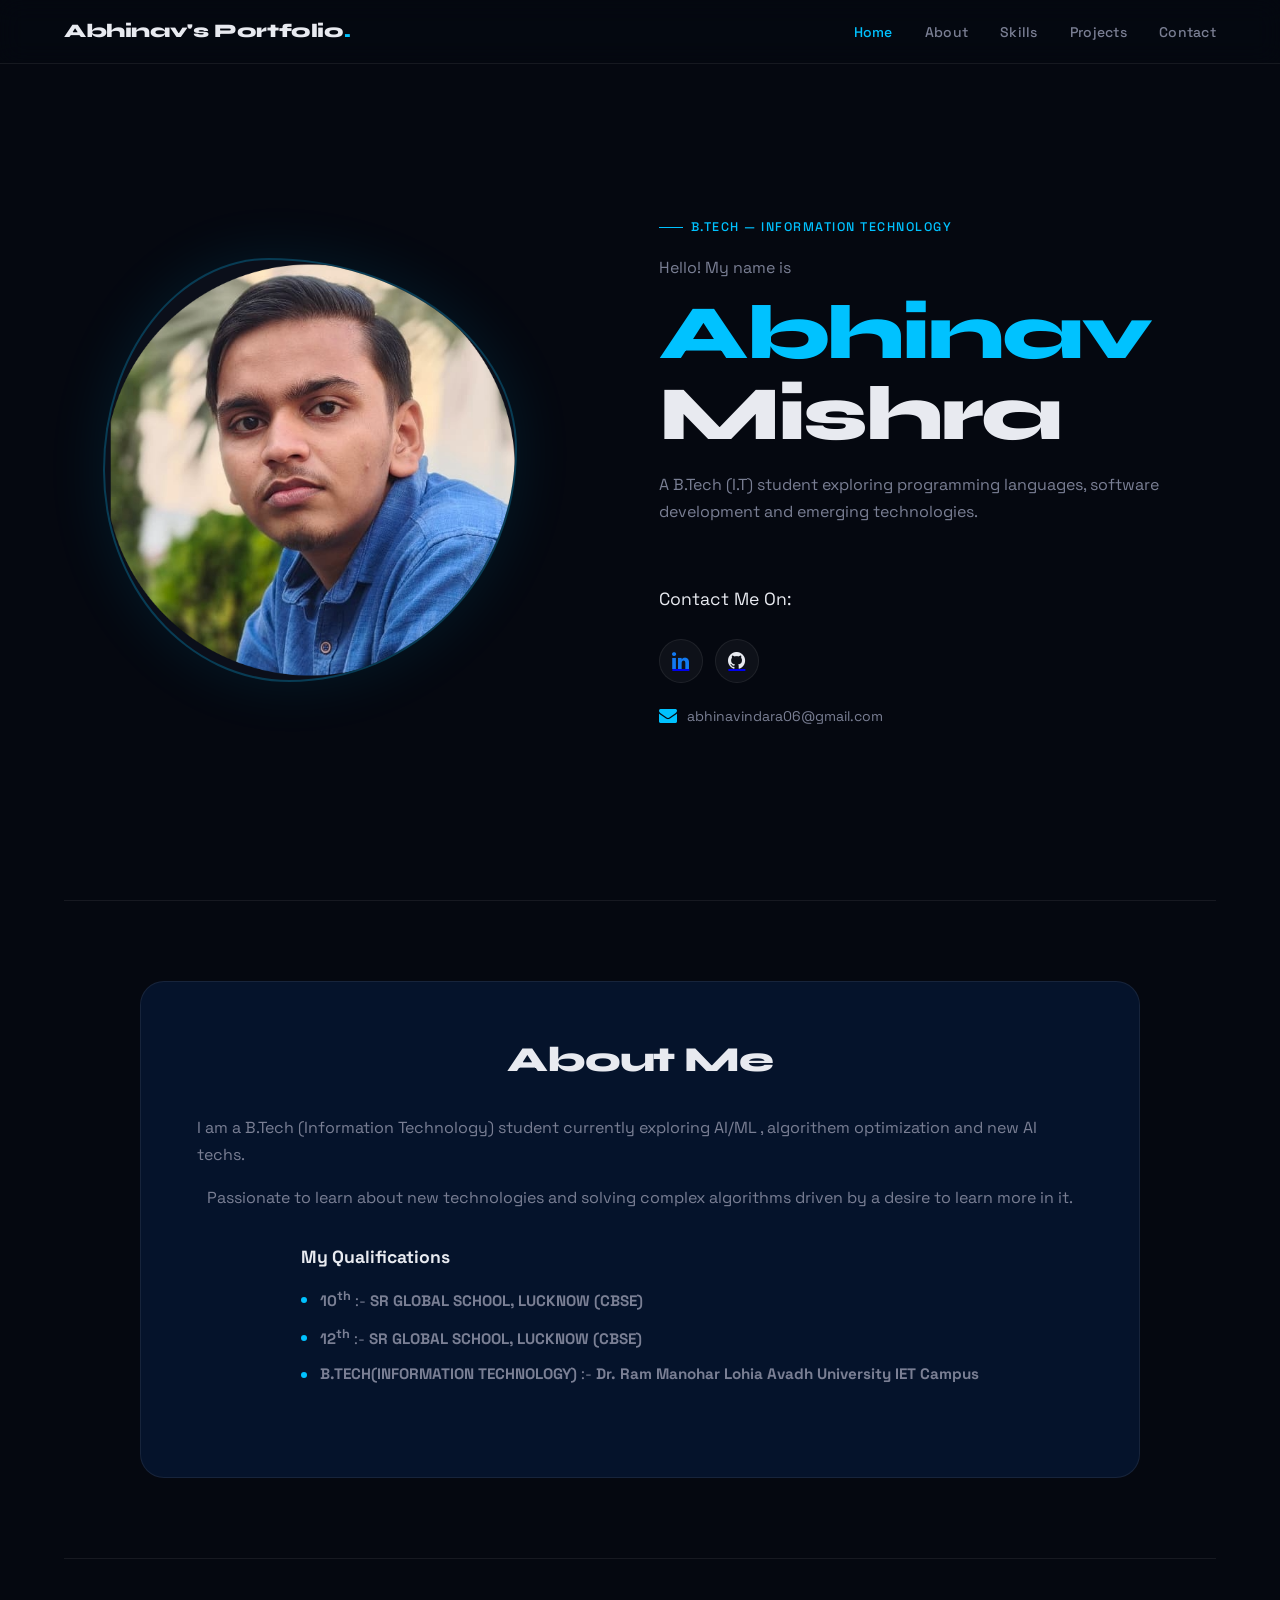
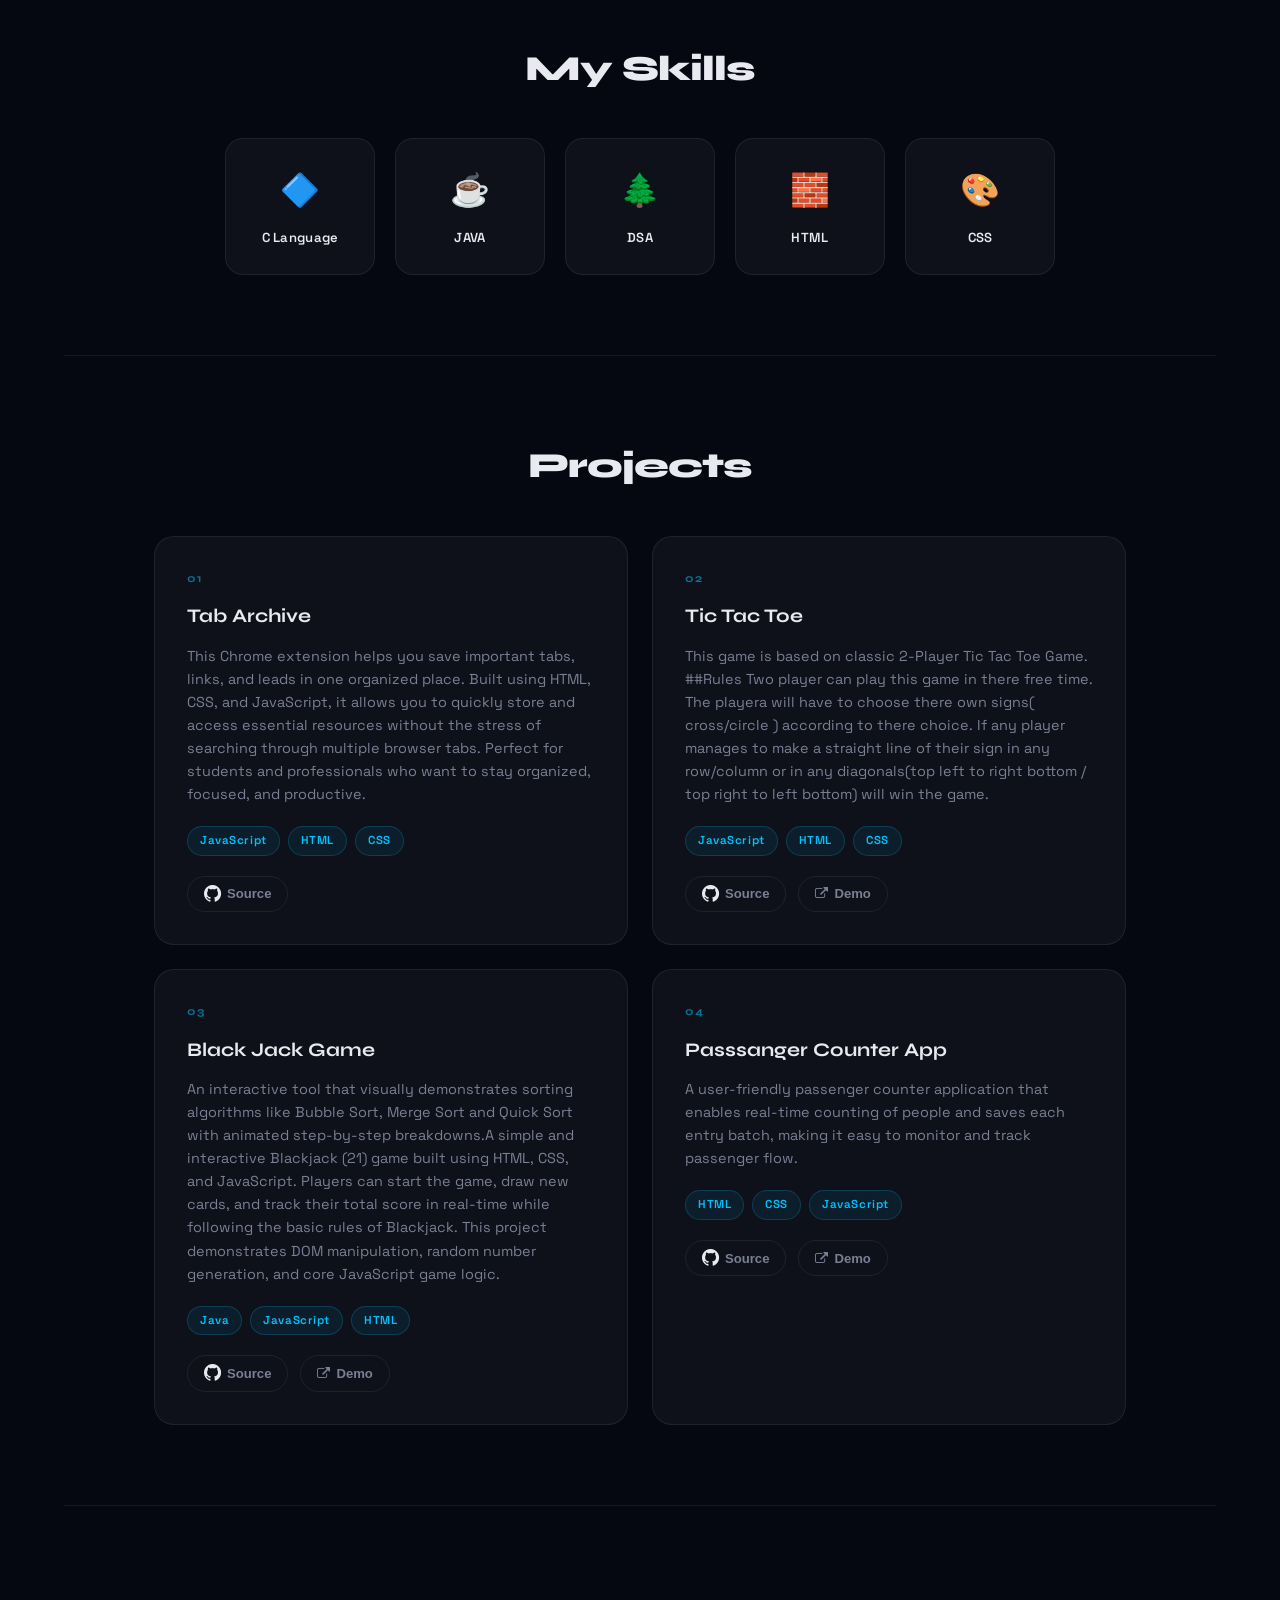
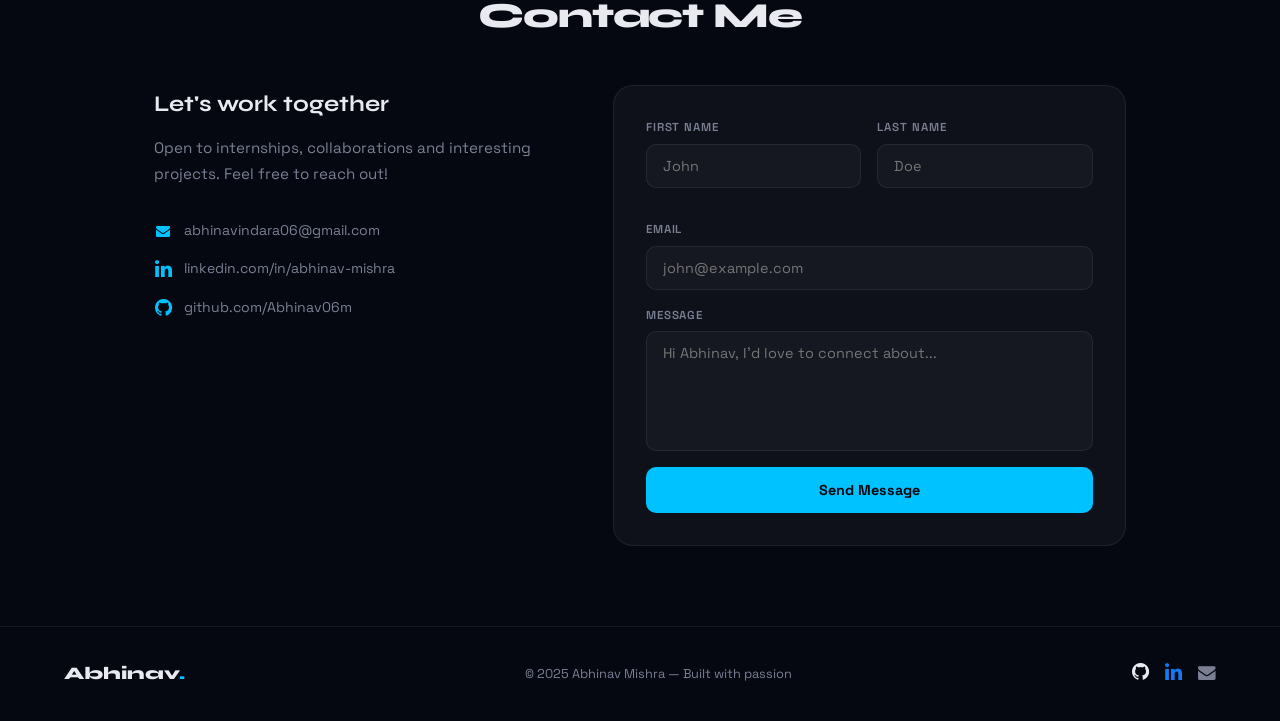
<file: Abhinav's-portfolio/index.html>
<!DOCTYPE html>
<html lang="en">

<head>
    <meta charset="UTF-8">
    <meta name="viewport" content="width=device-width, initial-scale=1.0">
    <title>Abhinav Mishra — Portfolio</title>
    <link rel="stylesheet" href="https://cdnjs.cloudflare.com/ajax/libs/font-awesome/4.7.0/css/font-awesome.min.css">
    <link
        href="https://fonts.googleapis.com/css2?family=Space+Grotesk:wght@300;400;500;600;700&family=Syne:wght@400;700;800&display=swap"
        rel="stylesheet">
    <link rel="stylesheet" href="style.css">
    <link rel="stylesheet" href="https://cloudflare.com">

</head>

<body>

    <!-- NAVIGATION -->
    <header>
        <nav class="nav">
            <div class="left">Abhinav's Portfolio</div>
            <div class="right">
                <ul id="navLinks">
                    <li><a href="#home" onclick="closeMenu()">Home</a></li>
                    <li><a href="#about" onclick="closeMenu()">About</a></li>
                    <li><a href="#skills" onclick="closeMenu()">Skills</a></li>
                    <li><a href="#projects" onclick="closeMenu()">Projects</a></li>
                    <li><a href="#contact" onclick="closeMenu()">Contact</a></li>
                </ul>
            </div>
            <button class="hamburger" id="hamburger" onclick="toggleMenu()" aria-label="Toggle menu">
                <span></span>
                <span></span>
                <span></span>
            </button>
        </nav>
    </header>

    <main>

        <!-- FIRST SECTION — HERO -->
        <section class="firstSection" id="home">
            <div class="leftsection">
                <img src="abhinav.png" alt="Abhinav Mishra Profile Photo">
            </div>

            <div class="rightsection">
                <div class="hero-tag">B.Tech — Information Technology</div>
                <h4>Hello! My name is</h4>
                <span class="name">
                    <h1>Abhinav <span class="sirname">Mishra</span></h1>
                </span>
                <span class="hero-desc">A B.Tech (I.T) student exploring programming languages, software development and
                    emerging technologies.</span>
                <br><br>
                <span>Contact Me On:</span>

                <div class="button">
                    <button class="linkedin">
                        <a href="https://www.linkedin.com/in/abhinav-mishra-a65939337/" target="_blank"
                            rel="noopener noreferrer"><i class="fa fa-linkedin fa-2x"></i>
                        </a>
                    </button>
                    <button class="github">
                        <a href="https://github.com/Abhinav06m" target="_blank" rel="noopener noreferrer"><i
                                class="fa fa-github fa-2x"></i>
                        </a>
                    </button>
                </div>

                <div class="gmail">
                    <span class="idico5"><i class="fa fa-envelope"></i></span>
                    <span class="id">abhinavindara06@gmail.com</span>
                </div>
            </div>
        </section>

        <hr>

        <!-- SECOND SECTION — ABOUT -->
        <section class="secondSection" id="about">
            <h1>About Me</h1>
            <div>
                <p>I am a B.Tech (Information Technology) student currently exploring AI/ML , algorithem optimization
                    and new AI techs. </p>
            </div>
            <div>
                <p>Passionate to learn about new technologies and solving complex algorithms driven by a desire to learn
                    more in it.</p>
            </div>
            <div>
                <ul>
                    <p><b>My Qualifications</b></p>
                    <li><b>10<sup>th</sup></b> :- <b>SR GLOBAL SCHOOL, LUCKNOW (CBSE)</b></li>
                    <li><b>12<sup>th</sup></b> :- <b>SR GLOBAL SCHOOL, LUCKNOW (CBSE)</b></li>
                    <li><b>B.TECH(INFORMATION TECHNOLOGY)</b> :- <b>Dr. Ram Manohar Lohia Avadh University IET
                            Campus</b></li>
                </ul>
            </div>
        </section>

        <hr>

        <!-- THIRD SECTION — SKILLS -->
        <section class="thirdSection" id="skills">
            <h1>My Skills</h1>
            <div class="skills">
                <div class="C skill">
                    <span class="skill-icon">🔷</span>
                    <h5>C Language</h5>
                </div>
                <div class="java skill">
                    <span class="skill-icon">☕</span>
                    <h5>JAVA</h5>
                </div>
                <div class="dsa skill">
                    <span class="skill-icon">🌲</span>
                    <h5>DSA</h5>
                </div>
                <!-- <div class="javascript skill">
                    <span class="skill-icon">⚡</span>
                    <h5>JavaScript</h5>
                </div> -->
                <div class="html skill">
                    <span class="skill-icon">🧱</span>
                    <h5>HTML</h5>
                </div>
                <div class="css skill">
                    <span class="skill-icon">🎨</span>
                    <h5>CSS</h5>
                </div>
            </div>
        </section>

        <hr>

        <!-- FOURTH SECTION — PROJECTS -->
        <section class="fourthSection" id="projects">
            <h1>Projects</h1>
            <div class="projects">

                <div class="project reveal">
                    <div class="project-num">01</div>
                    <h2>Tab Archive</h2>
                    <p>This Chrome extension helps you save important tabs, links, and leads in one organized place.
                        Built using HTML, CSS, and JavaScript, it allows you to quickly store and access essential
                        resources without the stress of searching through multiple browser tabs. Perfect for students
                        and professionals who want to stay organized, focused, and productive.</p>
                    <div class="project-tags">
                        <span class="tag">JavaScript</span>
                        <span class="tag">HTML</span>
                        <span class="tag">CSS</span>
                    </div>
                    <div class="project-links">
                        <button><a href="https://github.com/Abhinav06m/TabArchive" target="_blank"><i
                                    class="fa fa-github"></i>
                                Source</a></button>
                        <!-- <button><a href="#"><i class="fa fa-external-link"></i> Demo</a></button> -->
                    </div>
                </div>

                <div class="project reveal">
                    <div class="project-num">02</div>
                    <h2>Tic Tac Toe</h2>
                    <p>This game is based on classic 2-Player Tic Tac Toe Game. ##Rules Two player can play this game in
                        there free time. The playera will have to choose there own signs( cross/circle ) according to
                        there choice. If any player manages to make a straight line of their sign in any row/column or
                        in any diagonals(top left to right bottom / top right to left bottom) will win the game.</p>
                    <div class="project-tags">
                        <span class="tag">JavaScript</span>
                        <span class="tag">HTML</span>
                        <span class="tag">CSS</span>
                    </div>
                    <div class="project-links">
                        <button><a href="https://github.com/Abhinav06m/Tic-Tac-Toe-Game/tree/main" target="_blank"><i
                                    class="fa fa-github"></i> Source</a></button>
                        <button><a href="https://abhinav06m.github.io/Tic-Tac-Toe-Game/" target="_blank"><i
                                    class="fa fa-external-link"></i> Demo</a></button>
                    </div>
                </div>

                <div class="project reveal">
                    <div class="project-num">03</div>
                    <h2>Black Jack Game</h2>
                    <p>An interactive tool that visually demonstrates sorting algorithms like Bubble Sort, Merge Sort
                        and Quick Sort with animated step-by-step breakdowns.A simple and interactive Blackjack (21)
                        game built using HTML, CSS, and JavaScript. Players can start the game, draw new cards, and
                        track their total score in real-time while following the basic rules of Blackjack. This project
                        demonstrates DOM manipulation, random number generation, and core JavaScript game logic.</p>
                    <div class="project-tags">
                        <span class="tag">Java</span>
                        <span class="tag">JavaScript</span>
                        <span class="tag">HTML</span>
                    </div>
                    <div class="project-links">
                        <button><a href="https://github.com/Abhinav06m/Black-Jack-Game" target="_blank"><i
                                    class="fa fa-github"></i> Source</a></button>
                        <button><a href="https://abhinav06m.github.io/Black-Jack-Game/" target="_blank"><i
                                    class="fa fa-external-link"></i> Demo</a></button>
                    </div>
                </div>

                <div class="project reveal">
                    <div class="project-num">04</div>
                    <h2>Passsanger Counter App</h2>
                    <p>A user-friendly passenger counter application that enables real-time counting of people and saves
                        each entry batch, making it easy to monitor and track passenger flow.</p>
                    <div class="project-tags">
                        <span class="tag">HTML</span>
                        <span class="tag">CSS</span>
                        <span class="tag">JavaScript</span>
                    </div>
                    <div class="project-links">
                        <button><a href="https://github.com/Abhinav06m/Passanger-Counter-App" target="_blank"><i
                                    class="fa fa-github"></i> Source</a></button>
                        <button><a href="https://abhinav06m.github.io/Passanger-Counter-App/" target="_blank"><i
                                    class="fa fa-external-link"></i> Demo</a></button>
                    </div>
                </div>

            </div>
        </section>

        <hr>

        <!-- FIFTH SECTION — CONTACT -->
        <section class="fifthSection" id="contact">
            <h1>Contact Me</h1>
            <div class="contact-inner">
                <div class="contact-info reveal">
                    <h3>Let's work together</h3>
                    <p>Open to internships, collaborations and interesting projects. Feel free to reach out!</p>
                    <div class="contact-item"><i class="fa fa-envelope"></i> <a
                            href="mailto:abhinavindara06@gmail.com">abhinavindara06@gmail.com</a></div>
                    <div class="contact-item">
                        <i class="fa fa-linkedin"></i>
                        <a href="https://www.linkedin.com/in/abhinav-mishra-a65939337/" target="_blank"
                            rel="noopener noreferrer">linkedin.com/in/abhinav-mishra</a>
                    </div>
                    <div class="contact-item">
                        <i class="fa fa-github"></i>
                        <a href="https://github.com/Abhinav06m" target="_blank"
                            rel="noopener noreferrer">github.com/Abhinav06m</a>
                    </div>
                </div>

                <form class="contact-form reveal" id="contactForm">
                    <div class="form-row">
                        <div class="form-group">
                            <label>FIRST NAME</label>
                            <input type="text" placeholder="John" required>
                        </div>
                        <div class="form-group">
                            <label>LAST NAME</label>
                            <input type="text" placeholder="Doe">
                        </div>
                    </div>
                    <div class="form-group">
                        <label>EMAIL</label>
                        <input type="email" placeholder="john@example.com" required>
                    </div>
                    <div class="form-group">
                        <label>MESSAGE</label>
                        <textarea placeholder="Hi Abhinav, I'd love to connect about..." required></textarea>
                    </div>
                    <button type="submit" class="form-submit" id="submitBtn">Send Message</button>
                </form>
            </div>
        </section>

    </main>

    <!-- FOOTER -->
    <footer>
        <p class="footer-logo">Abhinav<span>.</span></p>
        <p>© 2025 Abhinav Mishra — Built with passion</p>
        <div class="footer-links">
            <a href="https://github.com/Abhinav06m" target="_blank" rel="noopener noreferrer"><i
                    class="fa fa-github"></i></a>
            <a href="https://www.linkedin.com/in/abhinav-mishra-a65939337/" target="_blank" rel="noopener noreferrer"><i
                    class="fa fa-linkedin"></i></a>
            <a href="mailto:abhinavindara06@gmail.com"><i class="fa fa-envelope"></i></a>
        </div>
    </footer>

    <script src="style.js"></script>
</body>

</html>
</file>
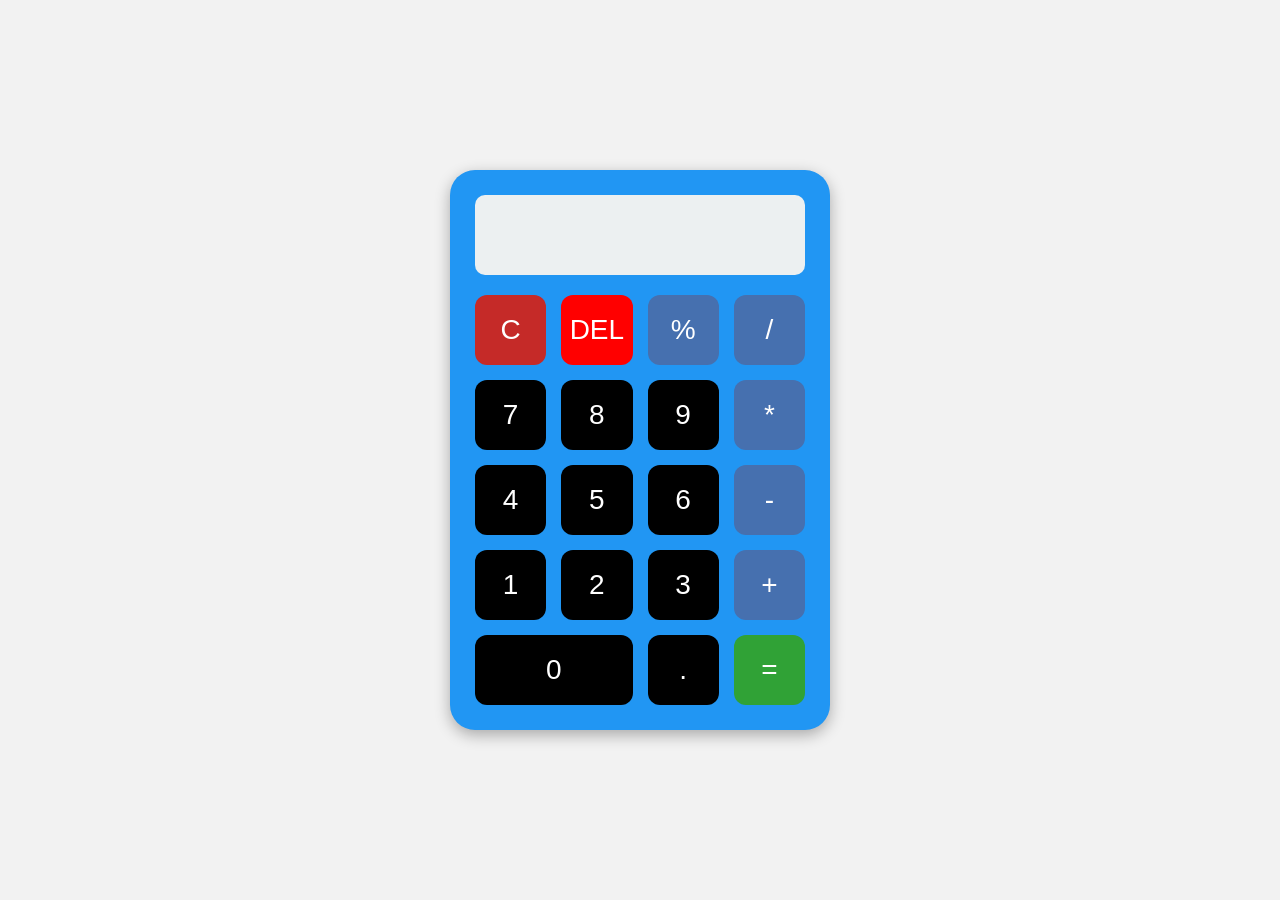
<file: codesoft/project3/index.html>
<!DOCTYPE html>
<html lang="en">

<head>
    <meta charset="UTF-8">
    <meta name="viewport" content="width=device-width, initial-scale=1.0">
    <title>Calculator</title>
    <link rel="stylesheet" href="style.css">
</head>

<body>

    <div class="calculator">

        <input type="text" id="display" readonly>

        <div class="buttons">

            <button class="btn clear">C</button>
            <button class="btn delete">DEL</button>
            <button class="btn operator">%</button>
            <button class="btn operator">/</button>

            <button class="btn">7</button>
            <button class="btn">8</button>
            <button class="btn">9</button>
            <button class="btn operator">*</button>

            <button class="btn">4</button>
            <button class="btn">5</button>
            <button class="btn">6</button>
            <button class="btn operator">-</button>

            <button class="btn">1</button>
            <button class="btn">2</button>
            <button class="btn">3</button>
            <button class="btn operator">+</button>

            <button class="btn zero">0</button>
            <button class="btn">.</button>
            <button class="btn equal">=</button>

        </div>

    </div>

    <script src="script.js"></script>

</body>

</html>
</file>
<file: Abhinav's-portfolio/style.css>
@import url('https://fonts.googleapis.com/css2?family=Space+Grotesk:wght@300;400;500;600;700&family=Syne:wght@400;700;800&display=swap');

/* ── RESET & ROOT ── */
*,
*::before,
*::after {
    margin: 0;
    padding: 0;
    box-sizing: border-box;
}

:root {
    --bg: #050810;
    --bg2: #0b0f1a;
    --bg3: #111827;
    --accent: #00c2ff;
    --accent2: #7b5ea7;
    --text: #e8eaf0;
    --muted: #7a7f94;
    --border: rgba(255, 255, 255, 0.07);
    --card: rgba(255, 255, 255, 0.04);
    --glow: rgba(0, 194, 255, 0.15);
}

html {
    scroll-behavior: smooth;
}

body {
    background-color: var(--bg);
    color: var(--text);
    font-family: 'Space Grotesk', sans-serif;
    font-size: 16px;
    line-height: 1.7;
    overflow-x: hidden;
}

/* Grid background
body::before {
    content: '';
    position: fixed;
    inset: 0;
    background-image:
        linear-gradient(rgba(0, 194, 255, 0.03) 1px, transparent 1px),
        linear-gradient(90deg, rgba(0, 194, 255, 0.03) 1px, transparent 1px);
    background-size: 60px 60px;
    pointer-events: none;
    z-index: 0;
} */

/* ── NAVIGATION ── */
header {
    position: fixed;
    top: 0;
    left: 0;
    right: 0;
    z-index: 100;
}

.nav {
    display: flex;
    justify-content: space-between;
    align-items: center;
    height: 64px;
    padding: 0 5%;
    background: rgba(5, 8, 16, 0.88);
    backdrop-filter: blur(12px);
    border-bottom: 1px solid var(--border);
}

.left {
    font-family: 'Syne', sans-serif;
    font-size: 1.2rem;
    font-weight: 800;
    letter-spacing: -0.02em;
    color: var(--text);
}

.left::after {
    content: '.';
    color: var(--accent);
}

.right ul {
    display: flex;
    list-style: none;
    gap: 2rem;
}

.right ul li a {
    text-decoration: none;
    color: var(--muted);
    font-size: 0.875rem;
    font-weight: 500;
    letter-spacing: 0.02em;
    transition: color 0.2s;
}

.right ul li a:hover,
.right ul li a.active {
    color: var(--accent);
}

.hamburger {
    display: none;
    flex-direction: column;
    gap: 5px;
    cursor: pointer;
    background: none;
    border: none;
    padding: 4px;
}

.hamburger span {
    display: block;
    width: 24px;
    height: 2px;
    background: var(--text);
    border-radius: 2px;
    transition: all 0.3s;
}

/* ── SHARED ── */
main {
    position: relative;
    z-index: 1;
}

main hr {
    border: 0;
    background-color: var(--border);
    height: 1px;
    margin: 0 5%;
}

.reveal {
    opacity: 0;
    transform: translateY(24px);
    transition: opacity 0.6s ease, transform 0.6s ease;
}

.reveal.visible {
    opacity: 1;
    transform: none;
}

/* ── FIRST SECTION — HERO ── */
.firstSection {
    display: flex;
    justify-content: space-around;
    align-items: center;
    min-height: 100vh;
    padding: 100px 5% 60px;
    gap: 4rem;
}

.rightsection {
    width: 45%;
    font-size: 1.1rem;
}

.hero-tag {
    display: inline-flex;
    align-items: center;
    gap: 8px;
    font-size: 0.78rem;
    font-weight: 500;
    letter-spacing: 0.12em;
    text-transform: uppercase;
    color: var(--accent);
    margin-bottom: 1rem;
}

.hero-tag::before {
    content: '';
    display: block;
    width: 24px;
    height: 1px;
    background: var(--accent);
}

.rightsection h4 {
    font-size: 1rem;
    color: var(--muted);
    font-weight: 400;
    margin-bottom: 0.4rem;
}

.name h1 {
    font-family: 'Syne', sans-serif;
    font-size: clamp(2.8rem, 6vw, 5rem);
    font-weight: 800;
    line-height: 1.05;
    letter-spacing: -0.03em;
    margin: 12px 0 16px;
    color: var(--accent);
}

.sirname {
    color: var(--text);
}

.hero-desc {
    font-size: 1rem;
    color: var(--muted);
    display: block;
}

/* Social Buttons */
.button {
    display: flex;
    gap: 12px;
    margin-top: 1.5rem;
}

.button button {
    width: 44px;
    height: 44px;
    border-radius: 50%;
    background: var(--card);
    border: 1px solid var(--border);
    display: flex;
    align-items: center;
    justify-content: center;
    cursor: pointer;
    transition: border-color 0.2s, background 0.2s, transform 0.2s;
}

.button button:hover {
    border-color: var(--accent);
    background: var(--glow);
    transform: translateY(-2px);
}

.button button a {
    display: flex;
    align-items: center;
    justify-content: center;
}

.fa-linkedin {
    font-size: 20px;
    color: #127af2;
}

.fa-github {
    font-size: 20px;
    color: var(--text);
}

.fa-leetcode {
    color: #127af2;
    font-size: 24px;
}

.leetcode-icon::before {
    content: "\e622";
    font-family: "Font Awesome 6 Brands";
    font-weight: 400;
}

/* Gmail */
.gmail {
    display: flex;
    align-items: center;
    gap: 10px;
    margin-top: 1.2rem;
}

.idico5 .fa-envelope {
    font-size: 18px;
    color: var(--accent);
}

.id {
    font-size: 0.875rem;
    color: var(--muted);
}

/* Right section — profile image */
.leftsection {
    width: 36%;
    display: flex;
    justify-content: center;
    align-items: center;
}

.leftsection img {
    width: 470px;
    height: 424px;
    object-fit: cover;
    border-radius: 40% 60% 55% 45% / 50% 45% 55% 50%;
    border: 2px solid rgba(0, 194, 255, 0.25);
    background: var(--bg2);
    animation: morphBlob 8s ease-in-out infinite;
    box-shadow: 0 0 60px rgba(0, 194, 255, 0.1);
}

@keyframes morphBlob {

    0%,
    100% {
        border-radius: 40% 60% 55% 45% / 50% 45% 55% 50%;
    }

    33% {
        border-radius: 55% 45% 40% 60% / 45% 55% 50% 50%;
    }

    66% {
        border-radius: 45% 55% 60% 40% / 55% 45% 45% 55%;
    }
}

/* ── SECOND SECTION — ABOUT ── */
.secondSection {
    max-width: 1000px;
    margin: 80px auto;
    padding: 3rem 3.5rem;
    background: rgba(7, 35, 78, 0.45);
    border: 1px solid var(--border);
    border-radius: 24px;
}

.secondSection h1 {
    font-family: 'Syne', sans-serif;
    font-size: 2.2rem;
    font-weight: 800;
    letter-spacing: -0.03em;
    text-align: center;
    margin-bottom: 1.5rem;
    color: var(--text);
}

.secondSection div {
    display: flex;
    justify-content: center;
    font-size: 1rem;
    color: var(--muted);
    margin-bottom: 1rem;
}

.secondSection ul {
    margin: 1rem 1.5rem;
    list-style-type: none;
}

.secondSection ul p {
    font-size: 1.1rem;
    font-weight: 600;
    color: var(--text);
    margin-bottom: 0.8rem;
}

.secondSection ul li {
    position: relative;
    padding-left: 1.2rem;
    color: var(--muted);
    font-size: 0.95rem;
    margin-bottom: 0.6rem;
}

.secondSection ul li::before {
    content: '';
    position: absolute;
    left: 0;
    top: 11px;
    width: 6px;
    height: 6px;
    border-radius: 50%;
    background: var(--accent);
}

/* ── THIRD SECTION — SKILLS ── */
.thirdSection {
    max-width: 1100px;
    margin: 80px auto;
    padding: 0 5%;
}

.thirdSection h1 {
    font-family: 'Syne', sans-serif;
    font-size: 2.2rem;
    font-weight: 800;
    letter-spacing: -0.03em;
    text-align: center;
    margin-bottom: 2.5rem;
}

.thirdSection .skills {
    display: flex;
    justify-content: center;
    flex-wrap: wrap;
    gap: 1.25rem;
}

.thirdSection .skill {
    width: 150px;
    padding: 1.5rem 1rem;
    border-radius: 18px;
    background: var(--card);
    border: 1px solid var(--border);
    text-align: center;
    cursor: default;
    transition: border-color 0.2s, background 0.2s, transform 0.2s;
}

.thirdSection .skill:hover {
    border-color: rgba(0, 194, 255, 0.35);
    background: rgba(0, 194, 255, 0.07);
    transform: translateY(-5px);
}

.skill-icon {
    display: block;
    font-size: 2rem;
    margin-bottom: 0.6rem;
}

.thirdSection .skill h5 {
    font-size: 0.82rem;
    font-weight: 600;
    color: var(--text);
    letter-spacing: 0.02em;
}

/* ── FOURTH SECTION — PROJECTS ── */
.fourthSection {
    max-width: 1100px;
    margin: 80px auto;
    padding: 0 5%;
}

.fourthSection h1 {
    font-family: 'Syne', sans-serif;
    font-size: 2.2rem;
    font-weight: 800;
    letter-spacing: -0.03em;
    text-align: center;
    margin-bottom: 2.5rem;
}

.fourthSection .projects {
    display: grid;
    grid-template-columns: repeat(2, 1fr);
    gap: 1.5rem;
}

.fourthSection .project {
    background: var(--card);
    border: 1px solid var(--border);
    border-radius: 20px;
    padding: 2rem;
    position: relative;
    overflow: hidden;
    transition: border-color 0.25s, transform 0.25s, background 0.25s;
}

.fourthSection .project::before {
    content: '';
    position: absolute;
    top: 0;
    left: 0;
    right: 0;
    height: 2px;
    background: linear-gradient(90deg, var(--accent), var(--accent2));
    opacity: 0;
    transition: opacity 0.3s;
}

.fourthSection .project:hover {
    border-color: rgba(0, 194, 255, 0.3);
    background: rgba(0, 194, 255, 0.05);
    transform: translateY(-5px);
}

.fourthSection .project:hover::before {
    opacity: 1;
}

.project-num {
    font-family: 'Syne', sans-serif;
    font-size: 0.72rem;
    font-weight: 700;
    color: var(--accent);
    letter-spacing: 0.1em;
    opacity: 0.55;
    margin-bottom: 0.75rem;
}

.fourthSection .project h2 {
    font-family: 'Syne', sans-serif;
    font-size: 1.2rem;
    font-weight: 700;
    color: var(--text);
    margin-bottom: 0.75rem;
    text-align: left;
}

.fourthSection .project p {
    color: var(--muted);
    font-size: 0.9rem;
    line-height: 1.6;
    margin-bottom: 1.25rem;
    text-align: left;
    padding: 0;
}

/* Project tags */
.project-tags {
    display: flex;
    flex-wrap: wrap;
    gap: 8px;
    margin-bottom: 1.25rem;
}

.tag {
    font-size: 0.72rem;
    font-weight: 600;
    letter-spacing: 0.05em;
    padding: 4px 12px;
    border-radius: 50px;
    background: rgba(0, 194, 255, 0.08);
    border: 1px solid rgba(0, 194, 255, 0.2);
    color: var(--accent);
}

/* Project link buttons */
.project-links {
    display: flex;
    gap: 0.75rem;
}

.fourthSection .project .project-links button {
    font-size: 0.82rem;
    font-weight: 600;
    padding: 0.45rem 1rem;
    border-radius: 50px;
    border: 1px solid var(--border);
    background: transparent;
    cursor: pointer;
    transition: border-color 0.2s, color 0.2s;
    margin: 0;
    width: auto;
    height: auto;
}

.fourthSection .project .project-links button:hover {
    border-color: var(--accent);
}

.fourthSection .project .project-links button a {
    text-decoration: none;
    color: var(--muted);
    display: flex;
    align-items: center;
    gap: 6px;
    transition: color 0.2s;
}

.fourthSection .project .project-links button:hover a {
    color: var(--accent);
}

/* ── FIFTH SECTION — CONTACT ── */
.fifthSection {
    max-width: 1100px;
    margin: 80px auto;
    padding: 0 5%;
}

.fifthSection h1 {
    font-family: 'Syne', sans-serif;
    font-size: 2.2rem;
    font-weight: 800;
    letter-spacing: -0.03em;
    text-align: center;
    margin-bottom: 2.5rem;
}

.contact-inner {
    display: grid;
    grid-template-columns: 1fr 1.3fr;
    gap: 4rem;
    align-items: start;
}

.contact-info h3 {
    font-family: 'Syne', sans-serif;
    font-size: 1.4rem;
    font-weight: 700;
    margin-bottom: 0.75rem;
}

.contact-info p {
    color: var(--muted);
    margin-bottom: 2rem;
    font-size: 0.95rem;
}

.contact-item {
    display: flex;
    align-items: center;
    gap: 12px;
    margin-bottom: 0.9rem;
    font-size: 0.88rem;
    color: var(--muted);
}

.contact-item .fa {
    color: var(--accent);
    width: 18px;
    text-align: center;
}

.contact-item a {
    color: var(--muted);
    text-decoration: none;
    transition: color 0.2s;
}

.contact-item a:hover {
    color: var(--accent);
}

/* Contact Form */
.contact-form {
    background: var(--card);
    border: 1px solid var(--border);
    border-radius: 20px;
    padding: 2rem;
}

.form-row {
    display: grid;
    grid-template-columns: 1fr 1fr;
    gap: 1rem;
    margin-bottom: 1rem;
}

.form-group {
    display: flex;
    flex-direction: column;
    gap: 6px;
    margin-bottom: 1rem;
}

.form-group label {
    font-size: 0.72rem;
    font-weight: 600;
    color: var(--muted);
    letter-spacing: 0.08em;
}

.form-group input,
.form-group textarea {
    background: rgba(255, 255, 255, 0.03);
    border: 1px solid var(--border);
    border-radius: 10px;
    padding: 0.75rem 1rem;
    color: var(--text);
    font-family: 'Space Grotesk', sans-serif;
    font-size: 0.9rem;
    outline: none;
    transition: border-color 0.2s;
    resize: none;
}

.form-group input:focus,
.form-group textarea:focus {
    border-color: var(--accent);
}

.form-group textarea {
    height: 120px;
}

.form-submit {
    width: 100%;
    padding: 0.875rem;
    background: var(--accent);
    color: #050810;
    font-family: 'Space Grotesk', sans-serif;
    font-size: 0.9rem;
    font-weight: 700;
    border: none;
    border-radius: 10px;
    cursor: pointer;
    transition: transform 0.2s, box-shadow 0.2s, background 0.2s;
}

.form-submit:hover {
    transform: translateY(-2px);
    box-shadow: 0 8px 32px var(--glow);
}

.form-submit:active {
    transform: translateY(0);
}

/* ── FOOTER ── */
footer {
    position: relative;
    z-index: 1;
    border-top: 1px solid var(--border);
    padding: 2rem 5%;
    display: flex;
    justify-content: space-between;
    align-items: center;
    flex-wrap: wrap;
    gap: 1rem;
    margin-top: 60px;
}

.footer-logo {
    font-family: 'Syne', sans-serif;
    font-weight: 800;
    font-size: 1.1rem;
    color: var(--text);
}

.footer-logo span {
    color: var(--accent);
}

footer p {
    font-size: 0.8rem;
    color: var(--muted);
}

.footer-links {
    display: flex;
    gap: 1rem;
}

.footer-links a {
    color: var(--muted);
    font-size: 1.1rem;
    transition: color 0.2s;
}

.footer-links a:hover {
    color: var(--accent);
}

/* ── RESPONSIVE ── */
@media (max-width: 900px) {
    .firstSection {
        flex-direction: column-reverse;
        padding-top: 110px;
        gap: 2.5rem;
    }

    .leftsection {
        width: 100%;
        text-align: center;
    }

    .button {
        justify-content: center;
    }

    .gmail {
        justify-content: center;
    }

    .hero-tag {
        justify-content: center;
    }

    .rightsection {
        width: 100%;
    }

    .rightsection img {
        width: 220px;
        height: 220px;
    }

    .contact-inner {
        grid-template-columns: 1fr;
        gap: 2.5rem;
    }

    .fourthSection .projects {
        grid-template-columns: 1fr;
    }
}

@media (max-width: 640px) {
    .right ul {
        display: none;
        position: fixed;
        top: 64px;
        left: 0;
        right: 0;
        flex-direction: column;
        background: rgba(5, 8, 16, 0.98);
        padding: 2rem;
        gap: 1.5rem;
        border-bottom: 1px solid var(--border);
        z-index: 99;
    }

    .right ul.open {
        display: flex;
    }

    .hamburger {
        display: flex;
    }

    .form-row {
        grid-template-columns: 1fr;
    }

    .secondSection {
        margin: 60px 5%;
        padding: 2rem 1.5rem;
    }
}
</file>
<file: codesoft/project3/style.css>
* {
    margin: 0;
    padding: 0;
    box-sizing: border-box;
    font-family: Arial, sans-serif;
}

body {
    height: 100vh;
    display: flex;
    justify-content: center;
    align-items: center;
    background: #f2f2f2;
}

.calculator {
    width: 380px;
    background: #2196f3;
    padding: 25px;
    border-radius: 25px;
    box-shadow: 0 5px 15px rgba(0, 0, 0, 0.3);
}

#display {
    width: 100%;
    height: 80px;
    border: none;
    border-radius: 10px;
    margin-bottom: 20px;
    padding: 15px;
    text-align: right;
    font-size: 35px;
    background: #ecf0f1;
    color: black;
}

.buttons {
    display: grid;
    grid-template-columns: repeat(4, 1fr);
    gap: 15px;
}

.btn {
    height: 70px;
    border: none;
    border-radius: 12px;
    background: #000000;
    color: white;
    font-size: 28px;
    cursor: pointer;
    transition: 0.3s;
}

.btn:hover {
    transform: scale(1.05);
}

.operator {
    background: #4670af;
}

.clear {
    background: #c52a28;
}

.delete {
    background: #ff0000;
}

.equal {
    background: #30a236;
}

.zero {
    grid-column: span 2;
}
</file>
